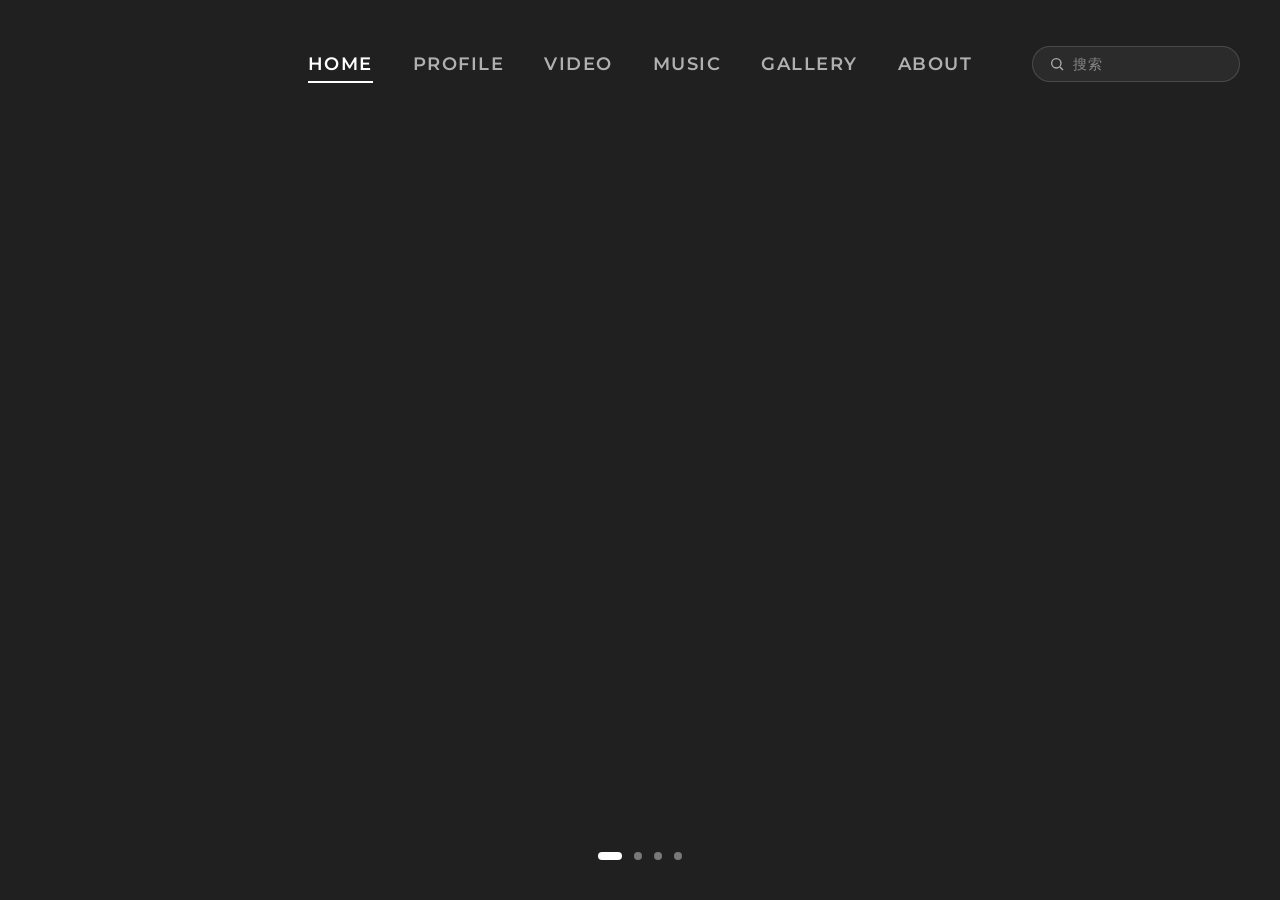
<file: index.html>
<!DOCTYPE html>
<html lang="zh-CN">
<head>
<meta charset="UTF-8">
<meta name="viewport" content="width=device-width, initial-scale=1.0">
<title>黄婷婷 | Home</title>
<link rel="icon" href="data:,">
<link rel="preconnect" href="https://fonts.loli.net">
<link href="https://fonts.loli.net/css2?family=Noto+Serif+SC:wght@300;400;600&family=Playfair+Display:ital,wght@0,400;0,600;1,400&family=Montserrat:wght@400;600;700&display=swap" rel="stylesheet">
<link rel="stylesheet" href="style.css">
</head>
<body>

<header>
  <nav>
    <ul>
      <li><a href="index.html"   class="nav-link active">Home</a></li>
      <li><a href="profile.html"     class="nav-link">Profile</a></li>
      <li><a href="video.html"   class="nav-link">Video</a></li>
      <li><a href="music.html"   class="nav-link">Music</a></li>
      <li><a href="gallery.html" class="nav-link">Gallery</a></li>
      <li><a href="about.html" class="nav-link">About</a></li>
    </ul>
  </nav>
  <!-- 右上角搜索框 -->
  <form class="nav-search" action="search.html" method="get">
    <svg class="nav-search-icon" viewBox="0 0 24 24" fill="none" stroke="currentColor" stroke-width="2">
      <circle cx="11" cy="11" r="7"></circle>
      <line x1="16.5" y1="16.5" x2="21" y2="21"></line>
    </svg>
    <input type="text" name="q" placeholder="搜索" autocomplete="off">
  </form>
</header>
</header>

<main style="flex:1;">
  <div class="home-hero" id="homeHero">
    <div class="hero-slide active" style="background-image:url('https://cloudflare-imgbed-94l.pages.dev/file/website/1791784986129_bg_1.jpg'); background-position: 70% 25%;"></div>
    <div class="hero-slide"        style="background-image:url('https://cloudflare-imgbed-94l.pages.dev/file/website/1791784990206_bg_2.jpg');"></div>
    <div class="hero-slide"        style="background-image:url('https://cloudflare-imgbed-94l.pages.dev/file/website/1791784996786_bg_3.jpg');"></div>
    <div class="hero-slide"        style="background-image:url('https://cloudflare-imgbed-94l.pages.dev/file/website/1791785002701_bg_4.jpg'); background-position: 65% 25%;"></div>

    <div class="hero-caption">
    </div>
    <div class="hero-dots" id="heroDots"></div>
  </div>
</main>

<script>
(function() {
  const slides = document.querySelectorAll('.home-hero .hero-slide');
  const dotsBox = document.getElementById('heroDots');
  if (!slides.length) return;
  let current = 0;
  const INTERVAL = 5000;

  slides.forEach((_, i) => {
    const dot = document.createElement('span');
    if (i === 0) dot.classList.add('active');
    dot.addEventListener('click', () => { goTo(i); resetTimer(); });
    dotsBox.appendChild(dot);
  });
  const dots = dotsBox.querySelectorAll('span');

  function goTo(index) {
    slides[current].classList.remove('active');
    dots[current].classList.remove('active');
    current = index;
    slides[current].classList.add('active');
    dots[current].classList.add('active');
  }
  let timer = setInterval(() => goTo((current + 1) % slides.length), INTERVAL);
  function resetTimer() {
    clearInterval(timer);
    timer = setInterval(() => goTo((current + 1) % slides.length), INTERVAL);
  }
})();
</script>

</body>
</html>
</file>
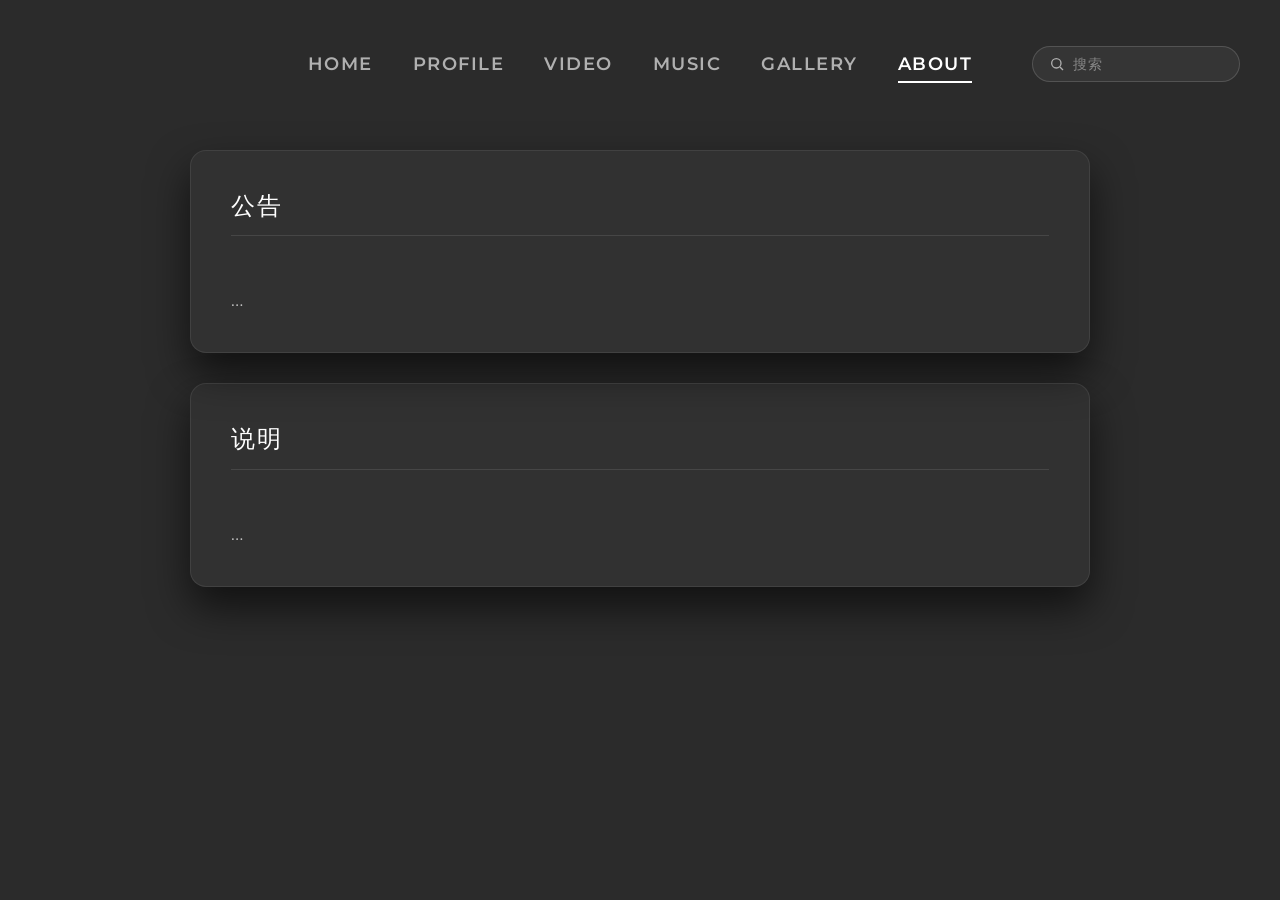
<file: about.html>
<!DOCTYPE html>
<html lang="zh-CN">
<head>
<meta charset="UTF-8">
<meta name="viewport" content="width=device-width, initial-scale=1.0">
<title>关于 | 黄婷婷</title>
<link rel="icon" href="data:,">
<link rel="preconnect" href="https://fonts.loli.net">
<link href="https://fonts.loli.net/css2?family=Noto+Serif+SC:wght@300;400;600&family=Playfair+Display:ital,wght@0,400;0,600;1,400&family=Montserrat:wght@400;600;700&display=swap" rel="stylesheet">
<link rel="stylesheet" href="style.css">
</head>
<body>

<header>
  <nav>
    <ul>
      <li><a href="index.html"   class="nav-link">Home</a></li>
      <li><a href="profile.html" class="nav-link">Profile</a></li>
      <li><a href="video.html"   class="nav-link">Video</a></li>
      <li><a href="music.html"   class="nav-link">Music</a></li>
      <li><a href="gallery.html" class="nav-link">Gallery</a></li>
      <li><a href="about.html"   class="nav-link active">About</a></li>
    </ul>
  </nav>
  <form class="nav-search" action="search.html" method="get">
    <svg class="nav-search-icon" viewBox="0 0 24 24" fill="none" stroke="currentColor" stroke-width="2">
      <circle cx="11" cy="11" r="7"></circle>
      <line x1="16.5" y1="16.5" x2="21" y2="21"></line>
    </svg>
    <input type="text" name="q" placeholder="搜索" autocomplete="off">
  </form>
</header>

<main class="page-content">
  <div class="about-wrap">

    <section class="about-block">
      <h2 class="about-title">公告</h2>
      <div class="about-text">
        ...
      </div>
    </section>

    <section class="about-block">
      <h2 class="about-title">说明</h2>
      <div class="about-text">
        ...
      </div>
    </section>

  </div>
</main>

</body>
</html>
</file>
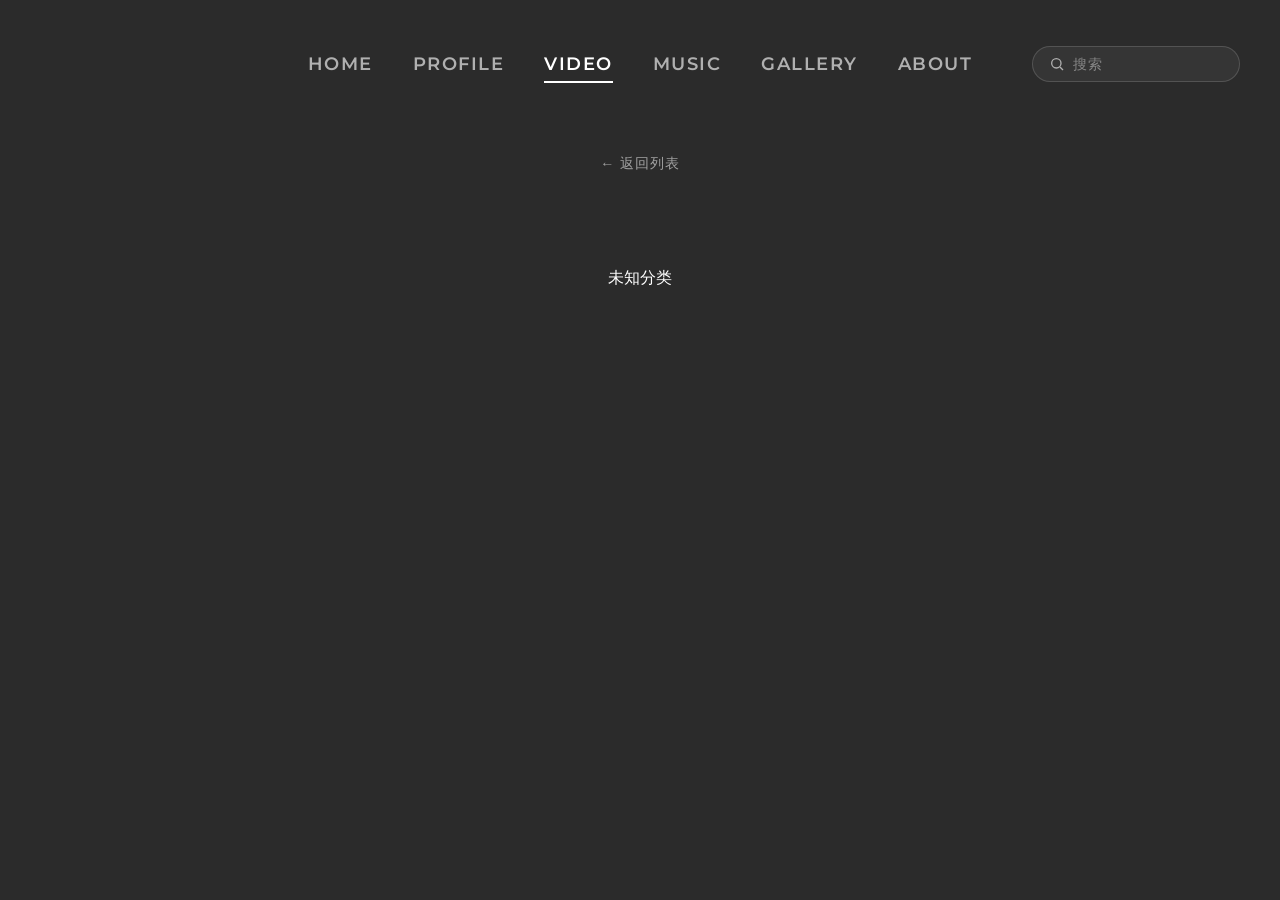
<file: detail.html>
<!DOCTYPE html>
<html lang="zh-CN">
<head>
<meta charset="UTF-8">
<meta name="viewport" content="width=device-width, initial-scale=1.0">
<title>视频详情 | 黄婷婷</title>
<link rel="icon" href="data:,">
<link rel="preconnect" href="https://fonts.loli.net">
<link href="https://fonts.loli.net/css2?family=Noto+Serif+SC:wght@300;400;600&family=Playfair+Display:ital,wght@0,400;0,600;1,400&family=Montserrat:wght@400;600;700&display=swap" rel="stylesheet">
<link rel="stylesheet" href="style.css">
<style>
/* ===== 详情页专用样式 ===== */
.detail-wrap {
  max-width: 1100px;
  margin: 0 auto;
  padding: 150px 20px 80px;
}

/* 顶部：海报 + 基础信息 */
.hero {
  display: grid;
  grid-template-columns: 300px 1fr;
  gap: 40px;
  margin-bottom: 50px;
}
.hero .poster {
  width: 100%;
  aspect-ratio: 4/5;
  border-radius: 12px;
  overflow: hidden;
  box-shadow: 0 20px 40px rgba(0,0,0,0.6);
}
.hero .poster img { width: 100%; height: 100%; object-fit: cover; }
.hero .info h1 {
  font-size: 2.4rem;
  color: #fff;
  font-weight: 400;
  letter-spacing: 2px;
  margin-bottom: 20px;
}
.hero .info .meta {
  display: flex;
  flex-direction: column;
  gap: 12px;
  color: #b0b0b0;
  font-size: 15px;
  line-height: 1.8;
}
.hero .info .meta .row { display: flex; gap: 10px; }
.hero .info .meta .row .k { flex: 0 0 80px; color: #888; }
.hero .info .meta strong { color: #fff; font-weight: 500; }

/* ===== 板块（原 tab 改成平铺） ===== */
.section-block { margin-bottom: 50px; }
.section-title {
  font-size: 1.4rem;
  color: #fff;
  font-weight: 400;
  letter-spacing: 2px;
  margin-bottom: 24px;
  padding-bottom: 10px;
  border-bottom: 1px solid rgba(255,255,255,0.1);
}

/* 简介文字 */
.synopsis {
  font-size: 16px;
  color: #d0d0d0;
  line-height: 2;
  letter-spacing: 0.5px;
  white-space: pre-line;
}

/* 视频列表 */
.video-list { display: flex; flex-direction: column; gap: 24px; }
.video-item {
  background: rgba(255,255,255,0.03);
  border: 1px solid rgba(255,255,255,0.08);
  border-radius: 12px;
  padding: 20px;
}
.video-header {
  display: flex;
  justify-content: space-between;
  align-items: center;
  margin-bottom: 16px;
  flex-wrap: wrap;
  gap: 12px;
}
.video-label {
  font-size: 16px;
  color: #fff;
  letter-spacing: 1px;
}
.video-actions { display: flex; gap: 10px; flex-wrap: wrap; }
.video-actions a {
  display: inline-flex;
  align-items: center;
  gap: 6px;
  padding: 6px 16px;
  border-radius: 30px;
  border: 1px solid rgba(255,255,255,0.15);
  background: rgba(255,255,255,0.05);
  color: #ddd;
  font-size: 13px;
  transition: all 0.3s ease;
}
.video-actions a:hover {
  background: #e8d3a0;
  color: #2b2b2b;
  border-color: #e8d3a0;
}
.video-actions a svg { width: 14px; height: 14px; }
.video-frame {
  width: 100%;
  aspect-ratio: 16/9;
  border-radius: 8px;
  overflow: hidden;
  background: #000;
}
.video-frame iframe { width: 100%; height: 100%; border: none; }

/* 剧照网格 */
.stills-grid {
  display: grid;
  grid-template-columns: repeat(auto-fill, minmax(220px, 1fr));
  gap: 16px;
}
.stills-grid a {
  display: block;
  aspect-ratio: 3/4;
  border-radius: 8px;
  overflow: hidden;
  box-shadow: 0 8px 20px rgba(0,0,0,0.5);
  transition: transform 0.3s ease;
}
.stills-grid a:hover { transform: translateY(-5px); }
.stills-grid a img { width: 100%; height: 100%; object-fit: cover; }

/* 下载区 */
.download-list { display: flex; flex-direction: column; gap: 10px; }
.download-item {
  display: flex;
  justify-content: space-between;
  align-items: center;
  padding: 10px 14px;
  background: rgba(255,255,255,0.03);
  border: 1px solid rgba(255,255,255,0.08);
  border-radius: 8px;
  font-size: 14px;
  gap: 12px;
  flex-wrap: wrap;
}
.download-item .dl-label { color: #ddd; }
.download-item .dl-code { color: #b9a06a; font-family: monospace; }
.download-item a {
  padding: 5px 14px;
  border-radius: 20px;
  background: rgba(255,255,255,0.08);
  color: #fff;
  font-size: 13px;
  transition: all 0.3s ease;
}
.download-item a:hover { background: #e8d3a0; color: #2b2b2b; }

/* 返回按钮 */
.back-link {
  display: inline-block;
  margin-bottom: 30px;
  color: #a0a0a0;
  font-size: 14px;
  letter-spacing: 1px;
}
.back-link:hover { color: #fff; }

/* 响应式 */
@media (max-width: 768px) {
  .hero { grid-template-columns: 1fr; gap: 24px; }
  .hero .poster { max-width: 260px; margin: 0 auto; }
  .hero .info h1 { font-size: 1.6rem; text-align: center; }
  .section-title { font-size: 1.2rem; }
}
</style>
</head>
<body>

<header>
  <nav>
    <ul>
      <li><a href="index.html"   class="nav-link">Home</a></li>
      <li><a href="profile.html"     class="nav-link">Profile</a></li>
      <li><a href="video.html"   class="nav-link active">Video</a></li>
      <li><a href="music.html"   class="nav-link">Music</a></li>
      <li><a href="gallery.html" class="nav-link">Gallery</a></li>
      <li><a href="about.html" class="nav-link">About</a></li>
    </ul>
  </nav>
  <!-- 右上角搜索框 -->
  <form class="nav-search" action="search.html" method="get">
    <svg class="nav-search-icon" viewBox="0 0 24 24" fill="none" stroke="currentColor" stroke-width="2">
      <circle cx="11" cy="11" r="7"></circle>
      <line x1="16.5" y1="16.5" x2="21" y2="21"></line>
    </svg>
    <input type="text" name="q" placeholder="搜索" autocomplete="off">
  </form>
</header>
</header>

<main class="detail-wrap">
  <a href="video.html" class="back-link" id="back-link">← 返回列表</a>
  <div id="detail-body"></div>
</main>

<script src="data.js"></script>
<script src="detail.js"></script>
</body>
</html>
</file>
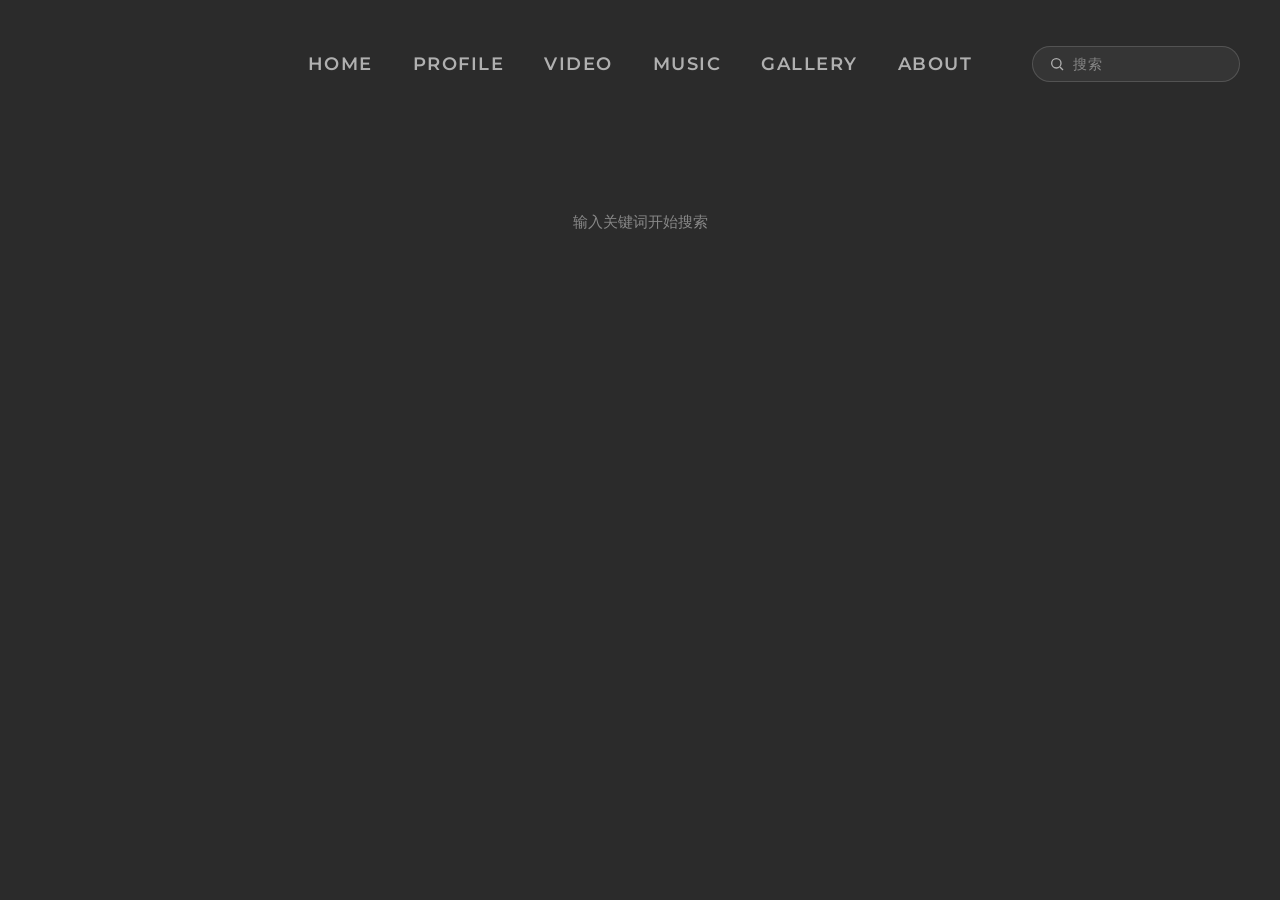
<file: search.html>
<!DOCTYPE html>
<html lang="zh-CN">
<head>
<meta charset="UTF-8">
<meta name="viewport" content="width=device-width, initial-scale=1.0">
<title>搜索 | 黄婷婷</title>
<link rel="icon" href="data:,">
<link rel="preconnect" href="https://fonts.loli.net">
<link href="https://fonts.loli.net/css2?family=Noto+Serif+SC:wght@300;400;600&family=Playfair+Display:ital,wght@0,400;0,600;1,400&family=Montserrat:wght@400;600;700&display=swap" rel="stylesheet">
<link rel="stylesheet" href="style.css">
<style>
.search-wrap { max-width: 1000px; margin: 0 auto; padding: 150px 20px 80px; }
.search-result-title { color: #b9a06a; font-size: 14px; letter-spacing: 2px; margin-bottom: 20px; }
.search-empty { color: #888; text-align: center; padding: 60px 0; font-size: 15px; }
.search-grid {
  display: grid;
  grid-template-columns: repeat(auto-fill, minmax(180px, 1fr));
  gap: 24px;
}
.search-card { display: block; transition: transform 0.3s ease; }
.search-card:hover { transform: translateY(-5px); }
.search-card .poster {
  width: 100%; aspect-ratio: 4/5; overflow: hidden;
  border-radius: 8px; box-shadow: 0 12px 25px rgba(0,0,0,0.5);
  margin-bottom: 10px; background: #1e1e1e;
}
.search-card .poster img { width: 100%; height: 100%; object-fit: cover; }
.search-card .name { color: #e0e0e0; font-size: 14px; text-align: center; letter-spacing: 1px; }
.search-card .type { color: #888; font-size: 12px; text-align: center; margin-top: 4px; }
</style>
</head>
<body>

<header>
  <nav>
    <ul>
      <li><a href="index.html"   class="nav-link">Home</a></li>
      <li><a href="profile.html" class="nav-link">Profile</a></li>
      <li><a href="video.html"   class="nav-link">Video</a></li>
      <li><a href="music.html"   class="nav-link">Music</a></li>
      <li><a href="gallery.html" class="nav-link">Gallery</a></li>
      <li><a href="about.html" class="nav-link">About</a></li>
    </ul>
  </nav>

  <form class="nav-search" action="search.html" method="get">
    <svg class="nav-search-icon" viewBox="0 0 24 24" fill="none" stroke="currentColor" stroke-width="2">
      <circle cx="11" cy="11" r="7"></circle>
      <line x1="16.5" y1="16.5" x2="21" y2="21"></line>
    </svg>
    <input type="text" name="q" placeholder="搜索" autocomplete="off">
  </form>
</header>

<main class="search-wrap">
  <div id="searchResults"></div>
</main>

<script src="data.js"></script>
<script src="search.js"></script>
</body>
</html>
</file>
<file: style.css>
/* ================= 基础 ================= */
* { margin: 0; padding: 0; box-sizing: border-box; }
body {
  font-family: 'Microsoft YaHei', -apple-system, BlinkMacSystemFont, 'PingFang SC', 'Hiragino Sans GB', 'Noto Sans SC', sans-serif;
  background-color: #2b2b2b;
  color: #e0e0e0;
  font-family: 'Microsoft YaHei', 'Noto Sans SC', serif;
  line-height: 1.6;
  min-height: 100vh;
  display: flex;
  flex-direction: column;
  overflow-x: hidden;
}
a { text-decoration: none; color: inherit; transition: color 0.3s ease; }

/* ================= 导航 ================= */
header {
  position: absolute;
  top: 0; left: 0; width: 100%;
  z-index: 100;
  padding: 50px 40px;
  display: flex;
  justify-content: center;
  align-items: center;
}
.nav-search {
  position: absolute;
  right: 40px;
  top: 50%;
  transform: translateY(-50%);
  display: flex;
  align-items: center;
  gap: 8px;
  padding: 8px 16px;
  border-radius: 30px;
  border: 1px solid rgba(255,255,255,0.15);
  background: rgba(255,255,255,0.05);
  transition: all 0.3s ease;
}
.nav-search:focus-within {
  border-color: #e8d3a0;
  background: rgba(255,255,255,0.08);
}
.nav-search-icon {
  width: 16px;
  height: 16px;
  color: #b0b0b0;
  flex-shrink: 0;
}
.nav-search input {
  border: none;
  outline: none;
  background: transparent;
  color: #fff;
  font-size: 14px;
  font-family: 'Montserrat', 'Microsoft YaHei', sans-serif;
  width: 150px;
  letter-spacing: 0.5px;
}
.nav-search input::placeholder {
  color: #888;
}
nav ul { display: flex; list-style: none; gap: 40px; }
nav a {
  font-family: 'Montserrat', 'Microsoft YaHei', sans-serif;
  font-size: 18px;
  letter-spacing: 1.5px;
  text-transform: uppercase;
  color: #b0b0b0;
  padding-bottom: 6px;
  border-bottom: 2px solid transparent;
  transition: all 0.3s ease;
  font-weight: 600;
  cursor: pointer;
}
nav a:hover, nav a.active { color: #fff; border-bottom: 2px solid #fff; }

/* ================= 页面容器 ================= */
.page-content {
  flex: 1;
  padding: 150px 20px 80px;
  animation: fadeIn 0.6s ease forwards;
}
@keyframes fadeIn { from { opacity: 0; transform: translateY(10px); } to { opacity: 1; transform: translateY(0); } }

/* ================= 首页多图轮播 ================= */
.home-hero {
  position: relative;
  width: 100%;
  height: 100vh;
  overflow: hidden;
  display: flex;
  align-items: flex-end;
  justify-content: center;
}
.home-hero .hero-slide {
  position: absolute;
  inset: 0;
  background-size: cover;
  background-position: center 25%;
  background-repeat: no-repeat;
  opacity: 0;
  transition: opacity 1.5s ease-in-out;
  z-index: 1;
}
.home-hero .hero-slide.active { opacity: 1; }
.home-hero::after {
  content: '';
  position: absolute;
  inset: 0;
  background: rgba(0, 0, 0, 0.25);
  z-index: 2;
  pointer-events: none;
}
.hero-dots {
  position: absolute;
  bottom: 40px;
  left: 50%;
  transform: translateX(-50%);
  display: flex;
  gap: 12px;
  z-index: 3;
}
.hero-dots span {
  width: 8px; height: 8px;
  border-radius: 50%;
  background: rgba(255,255,255,0.4);
  cursor: pointer;
  transition: all 0.3s ease;
}
.hero-dots span.active { background: #fff; width: 24px; border-radius: 4px; }
.hero-caption {
  position: relative;
  z-index: 3;
  text-align: center;
  padding-bottom: 90px;
  color: #fff;
  text-shadow: 0 2px 20px rgba(0,0,0,0.6);
}
.hero-caption h1 { font-size: 3rem; font-weight: 400; letter-spacing: 8px; margin-bottom: 12px; }
.hero-caption p { font-size: 1rem; letter-spacing: 4px; color: rgba(255,255,255,0.85); }

/* ================= Profile ================= */
.bio-card-wrap {
  max-width: 1100px; margin: 0 auto;
  background: linear-gradient(135deg, rgba(255,255,255,0.06) 0%, rgba(255,255,255,0.02) 100%);
  border: 1px solid rgba(255,255,255,0.08);
  border-radius: 28px; padding: 50px 55px;
  box-shadow: 0 25px 60px rgba(0,0,0,0.55);
  backdrop-filter: blur(14px);
}
.bio-stack { display: flex; flex-direction: column; gap: 48px; }
.bio-person-section { display: flex; flex-direction: column; gap: 30px; }
.bio-person-header { display: flex; align-items: center; gap: 30px; flex-wrap: wrap; }
.bio-person-avatar {
  width: 200px; height: 200px; border-radius: 50%; overflow: hidden; flex-shrink: 0;
  border: 2px solid rgba(220,190,120,0.55);
  box-shadow: 0 0 0 8px rgba(220,190,120,0.08), 0 18px 40px rgba(0,0,0,0.6);
}
.bio-person-avatar img { width: 100%; height: 100%; object-fit: cover; }
.bio-person-headline { display: flex; flex-direction: column; gap: 8px; }
.bio-name { font-size: 3rem; font-weight: 600; letter-spacing: 4px; color: #fff; line-height: 1.1; }
.bio-name-en { font-family: 'Playfair Display', serif; font-size: 1.3rem; color: #d8c08a; letter-spacing: 3px; font-style: italic; }

.bio-pet-section {
  display: flex; flex-direction: column; gap: 28px;
  background: rgba(255,255,255,0.02); border-radius: 24px;
  padding: 32px 32px 28px; border: 1px solid rgba(255,255,255,0.05);
}
.bio-pet-header { display: flex; align-items: center; gap: 24px; flex-wrap: wrap; }
.bio-pet-avatar {
  width: 130px; height: 130px; border-radius: 50%; overflow: hidden; flex-shrink: 0;
  border: 2px solid rgba(220,190,120,0.4);
  box-shadow: 0 0 0 6px rgba(220,190,120,0.06), 0 12px 28px rgba(0,0,0,0.5);
}
.bio-pet-avatar img { width: 100%; height: 100%; object-fit: cover; }
.bio-pet-headline { display: flex; flex-direction: column; gap: 6px; }
.bio-pet-name { font-size: 2.2rem; font-weight: 600; letter-spacing: 2px; color: #f0e0b0; line-height: 1.1; }
.bio-pet-name-en { font-family: 'Playfair Display', serif; font-size: 1rem; color: #b9a06a; letter-spacing: 2px; font-style: italic; }

.bio-col-items { display: grid; grid-template-columns: 1fr 1fr; gap: 0 30px; }
.bio-item { display: flex; gap: 12px; padding: 8px 0; font-size: 14px; border-bottom: 1px dashed rgba(255,255,255,0.06); }
.bio-item .k { color: #8f8f8f; letter-spacing: 1px; flex: 0 0 80px; }
.bio-item .v { color: #f0f0f0; flex: 1; }

.bio-social-block { margin-top: 6px; }
.bio-social-title {
  font-size: 12px; color: #b9a06a; letter-spacing: 3px; text-transform: uppercase;
  margin-bottom: 12px; padding-bottom: 6px;
  border-bottom: 1px solid rgba(220,190,120,0.15);
}
.bio-socials-list { display: flex; flex-wrap: wrap; gap: 12px; }
.social-icon-btn {
  display: inline-flex; align-items: center; gap: 9px;
  padding: 8px 18px; border-radius: 30px;
  border: 1px solid rgba(255,255,255,0.12);
  background: rgba(255,255,255,0.04);
  color: #cfcfcf; font-size: 13px;
  transition: all 0.3s ease;
}
.social-icon-btn img { width: 22px; height: 22px; object-fit: contain; border-radius: 4px; }
.social-icon-btn:hover { background: #e8d3a0; color: #2b2b2b; border-color: #e8d3a0; transform: translateY(-2px); }
.bio-pet-section .social-icon-btn { padding: 6px 14px; font-size: 12px; gap: 7px; }
.bio-pet-section .social-icon-btn img { width: 18px; height: 18px; }

/* ================= Tab ================= */
.video-tabs {
  display: flex; justify-content: center; flex-wrap: wrap; gap: 12px;
  max-width: 900px; margin: 0 auto 40px; padding: 0 20px;
}
.tab-btn {
  background: rgba(255,255,255,0.03); border: 1px solid rgba(255,255,255,0.1);
  color: #a0a0a0; padding: 8px 20px; border-radius: 30px;
  font-size: 14px; cursor: pointer; font-family: 'Microsoft YaHei', serif;
  transition: all 0.3s ease;
}
.tab-btn:hover { background: rgba(255,255,255,0.08); color: #fff; }
.tab-btn.active { background: #fff; color: #2b2b2b; border-color: #fff; font-weight: 600; }

.video-content-wrapper { max-width: 1000px; margin: 0 auto; }
.video-sub-page { display: none; animation: fadeIn 0.5s ease forwards; }
.video-sub-page.active { display: block; }

/* ================= 卡片网格 ================= */
.card-group { max-width: 1000px; margin: 0 auto 50px; }
.card-group-title {
  font-size: 1.8rem; color: #fff; font-weight: 400; letter-spacing: 2px;
  margin-bottom: 25px; padding-bottom: 10px;
  border-bottom: 1px solid rgba(255,255,255,0.1);
}
.card-grid { display: grid; grid-template-columns: repeat(auto-fill, minmax(260px, 1fr)); gap: 30px; }
.media-card { cursor: pointer; transition: transform 0.3s ease; display: block; }
.media-card:hover { transform: translateY(-5px); }
.media-card .poster {
  width: 100%; aspect-ratio: 4/5; overflow: hidden; border-radius: 8px;
  box-shadow: 0 15px 30px rgba(0,0,0,0.6); margin-bottom: 14px; background: #1e1e1e;
}
.media-card .poster img { width: 100%; height: 100%; object-fit: cover; display: block; transition: transform 0.4s ease; }
.media-card:hover .poster img { transform: scale(1.05); }
.media-card .media-name { font-size: 16px; color: #e0e0e0; text-align: center; letter-spacing: 1px; }
.media-card .media-date { font-size: 13px; color: #888; text-align: center; letter-spacing: 1px; }

/* ================= 详情页 ================= */
.detail-view { display: none; max-width: 1000px; margin: 0 auto; padding: 20px 0; animation: fadeIn 0.4s ease; }
.detail-view.active { display: block; }
.detail-container {
  background: rgba(255,255,255,0.03);
  border: 1px solid rgba(255,255,255,0.08);
  border-radius: 16px; padding: 40px;
  display: grid; grid-template-columns: 1fr 1.5fr; gap: 40px;
  box-shadow: 0 20px 40px rgba(0,0,0,0.6);
}
.detail-cover { width: 100%; aspect-ratio: 4/5; border-radius: 10px; overflow: hidden; box-shadow: 0 15px 30px rgba(0,0,0,0.5); }
.detail-cover img { width: 100%; height: 100%; object-fit: cover; }
.detail-info h3 { font-size: 2.2rem; font-weight: 400; color: #fff; margin-bottom: 10px; letter-spacing: 2px; }
.detail-info .detail-meta { font-size: 1rem; color: #b0b0b0; margin-bottom: 25px; letter-spacing: 1px; line-height: 1.8; }
.detail-info .detail-meta strong { color: #fff; font-weight: 500; }
.detail-info .section-label {
  font-size: 0.85rem; color: #888; letter-spacing: 2px; text-transform: uppercase;
  margin-top: 25px; margin-bottom: 15px;
  border-bottom: 1px solid rgba(255,255,255,0.1); padding-bottom: 8px;
}
.track-list { list-style: none; margin-bottom: 10px; }
.track-list li {
  padding: 10px 0; border-bottom: 1px solid rgba(255,255,255,0.05);
  color: #ccc; font-size: 15px;
  display: flex; justify-content: space-between; gap: 20px;
}
.track-list li .track-name { color: #f0f0f0; flex: 1; }
.track-list li .track-artist { color: #9a9a9a; flex-shrink: 0; font-size: 14px; }
.platform-links { display: flex; flex-wrap: wrap; gap: 12px; margin-top: 10px; }
.platform-btn {
  background: rgba(255,255,255,0.05); border: 1px solid rgba(255,255,255,0.15);
  color: #ddd; padding: 8px 20px; border-radius: 30px; font-size: 13px;
  transition: all 0.3s ease;
  display: inline-flex; align-items: center; gap: 6px;
}
.platform-btn:hover { background: #fff; color: #1a1e24; border-color: #fff; }
.back-to-list {
  display: inline-block; margin-bottom: 30px;
  color: #a0a0a0; font-size: 14px; letter-spacing: 1px;
  cursor: pointer; transition: color 0.3s ease;
}
.back-to-list:hover { color: #fff; }

/* ================= Music ================= */
.music-grid { display: grid; grid-template-columns: repeat(4, 1fr); gap: 30px; max-width: 1200px; margin: 0 auto; }
.music-card { display: flex; flex-direction: column; cursor: pointer; transition: transform 0.3s ease; }
.music-card:hover { transform: translateY(-5px); }
.music-card .cover { width: 100%; aspect-ratio: 1/1; overflow: hidden; border-radius: 4px; box-shadow: 0 10px 25px rgba(0,0,0,0.4); margin-bottom: 15px; }
.music-card .cover img { width: 100%; height: 100%; object-fit: cover; transition: transform 0.4s ease; }
.music-card:hover .cover img { transform: scale(1.06); }
.music-card .info { text-align: center; }
.music-card .info .title { font-size: 15px; color: #fff; font-weight: 600; letter-spacing: 1px; margin-bottom: 6px; text-transform: uppercase; }
.music-card .info .date { font-size: 13px; color: #888; letter-spacing: 1px; }

/* ================= Gallery ================= */
.gallery-detail-content {
  background: rgba(255,255,255,0.03);
  border: 1px solid rgba(255,255,255,0.08);
  border-radius: 16px;
  padding: 30px;
  box-shadow: 0 20px 40px rgba(0,0,0,0.6);
}

.gallery-detail-content .gallery-title {
  font-size: 1.8rem;
  color: #fff;
  font-weight: 400;
  letter-spacing: 2px;
  text-align: center;
  margin-bottom: 22px;
}

.gallery-detail-content .gallery-desc {
  font-size: 15px;
  color: #c8c8c8;
  line-height: 1.9;
  max-width: 760px;
  margin: 0 auto 30px;
  text-align: center;
}

/* 图片 + 文字 + 空行的容器 */
.gallery-body {
  max-width: 900px;
  margin: 0 auto;
}

/* 图片 */
.gallery-body img {
  display: block;
  width: 100%;
  height: auto;
  border-radius: 10px;
  box-shadow: 0 15px 30px rgba(0,0,0,0.5);
  margin: 0 auto 24px;
}

/* 图与图之间的文字说明 */
.gallery-inline-text {
  font-size: 15px;
  color: #c8c8c8;
  line-height: 1.9;
  text-align: center;
  letter-spacing: 1px;
  max-width: 760px;
  margin: 30px auto;
  white-space: pre-line;   /* 支持 \n 换行 */
}

/* 空行 */
.gallery-spacer {
  height: 40px;
}

/* ================= About ================= */
.about-wrap {
  max-width: 900px;
  margin: 0 auto;
}
.about-block {
  background: rgba(255,255,255,0.03);
  border: 1px solid rgba(255,255,255,0.08);
  border-radius: 16px;
  padding: 36px 40px;
  margin-bottom: 30px;
  box-shadow: 0 20px 40px rgba(0,0,0,0.6);
}
.about-title {
  font-size: 1.5rem;
  color: #fff;
  font-weight: 400;
  letter-spacing: 2px;
  margin-bottom: 20px;
  padding-bottom: 10px;
  border-bottom: 1px solid rgba(255,255,255,0.1);
}
.about-text {
  font-size: 15px;
  color: #c8c8c8;
  line-height: 2;
  letter-spacing: 0.5px;
  white-space: pre-line;   /* 支持在 HTML 里直接换行 */
}

/* ================= 响应式 ================= */
@media (max-width: 1024px) {
  .music-grid { grid-template-columns: repeat(3, 1fr); }
  .detail-container { grid-template-columns: 1fr; gap: 30px; padding: 30px; }
  .detail-cover { max-width: 400px; margin: 0 auto; }
  .bio-person-avatar { width: 170px; height: 170px; }
  .bio-name { font-size: 2.6rem; }
  .card-grid { grid-template-columns: repeat(auto-fill, minmax(230px, 1fr)); gap: 25px; }
}
@media (max-width: 768px) {
  header { padding: 20px; flex-direction: column; gap: 30px; }
  .nav-search { position: static; transform: none; width: 100%; max-width: 200px; }
  .nav-search input { width: 100%; }
  nav ul { gap: 15px; flex-wrap: wrap; justify-content: center; }
  nav a { font-size: 10px; }
  .music-grid { grid-template-columns: repeat(2, 1fr); gap: 20px; }
  .card-grid { grid-template-columns: repeat(auto-fill, minmax(200px, 1fr)); gap: 20px; }
  .card-group-title { font-size: 1.4rem; }
  .bio-card-wrap { padding: 30px 22px; border-radius: 20px; }
  .bio-person-header, .bio-pet-header { justify-content: center; text-align: center; flex-direction: column; }
  .bio-person-headline, .bio-pet-headline { align-items: center; }
  .bio-col-items { grid-template-columns: 1fr; gap: 0; }
  .bio-socials-list { justify-content: center; }
  .hero-caption h1 { font-size: 2rem; letter-spacing: 5px; }
  .hero-caption p { font-size: 0.85rem; letter-spacing: 2px; }
  .hero-dots {
    display: flex;
    position: absolute;
    bottom: 150px;              /* 离底部距离，按需调 */
    left: 50%;
    transform: translateX(-50%);
    gap: 8px;
    z-index: 10;
  }
  .hero-dots span {
    width: 7px;
    height: 7px;
    border-radius: 50%;
    background: rgba(255,255,255,0.4);
    cursor: pointer;
    transition: all 0.3s ease;
  }
  .hero-dots span.active {
    background: #fff;
    width: 20px;
    border-radius: 4px;
  }
}
@media (max-width: 480px) {
  .music-grid { grid-template-columns: 1fr; }
  .card-grid { grid-template-columns: repeat(2, 1fr); gap: 15px; }
  .media-card .media-name { font-size: 13px; }
  .bio-person-avatar { width: 140px; height: 140px; }
  .bio-pet-avatar { width: 90px; height: 90px; }
  .bio-name { font-size: 1.8rem; }
  .bio-pet-name { font-size: 1.5rem; }
}
</file>
